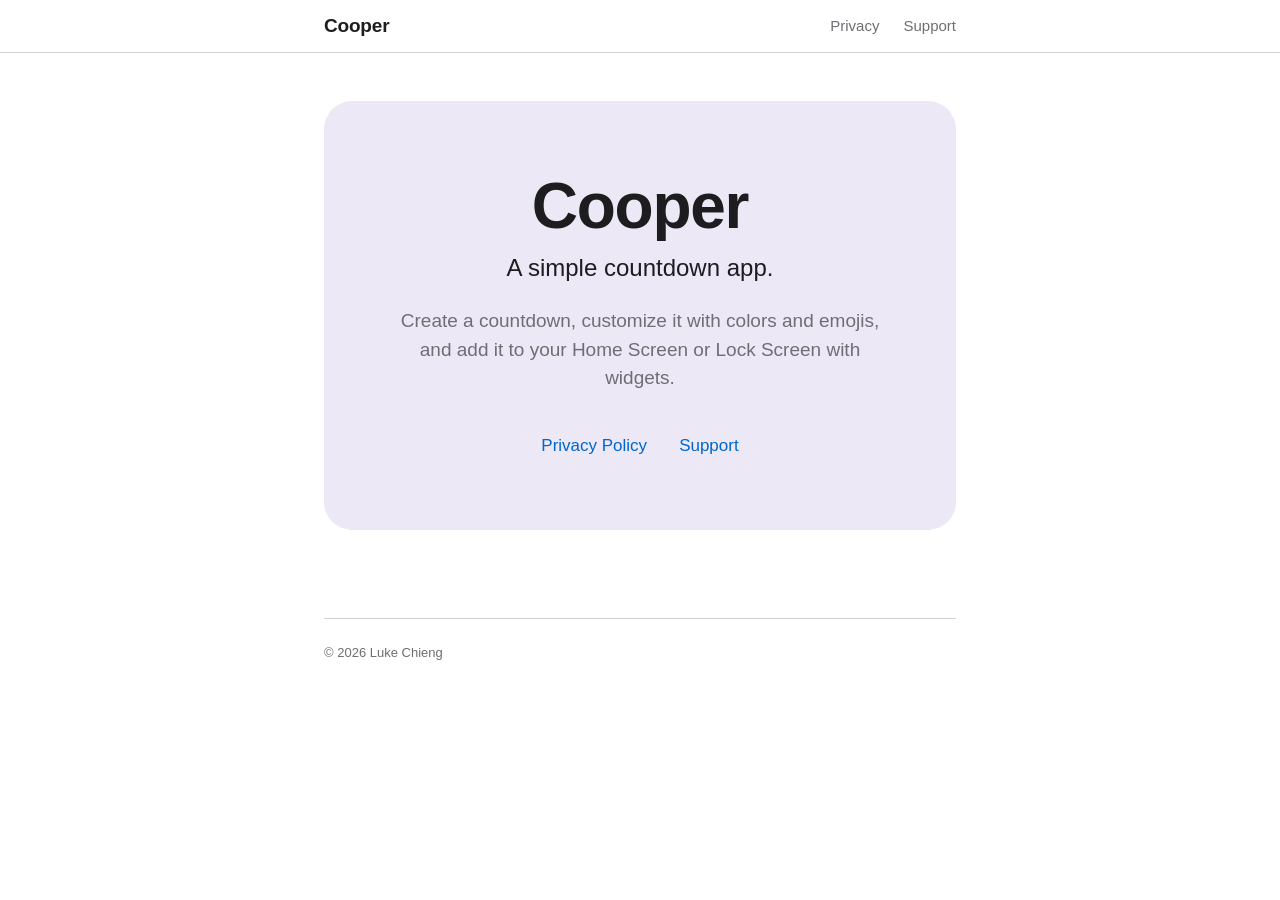
<file: index.html>
<!DOCTYPE html>
<html lang="en">
<head>
  <meta charset="utf-8">
  <meta name="viewport" content="width=device-width, initial-scale=1">
  <title>Cooper – A simple countdown app</title>
  <meta name="description" content="Create a countdown, customize it with colors and emojis, and add it to your Home Screen or Lock Screen with widgets.">
  <link rel="stylesheet" href="styles.css">
</head>
<body>
  <header class="site-header">
    <div class="container">
      <a class="wordmark" href="index.html" aria-current="page">Cooper</a>
      <nav class="site-nav" aria-label="Main">
        <ul>
          <li><a href="privacy.html">Privacy</a></li>
          <li><a href="support.html">Support</a></li>
        </ul>
      </nav>
    </div>
  </header>

  <main class="container">
    <section class="hero">
      <h1>Cooper</h1>
      <p class="tagline">A simple countdown app.</p>
      <p class="description">Create a countdown, customize it with colors and emojis, and add it to your Home Screen or Lock Screen with widgets.</p>
      <ul class="home-links">
        <li><a href="privacy.html">Privacy Policy</a></li>
        <li><a href="support.html">Support</a></li>
      </ul>
    </section>
  </main>

  <footer class="site-footer">
    <div class="container">
      <p>&copy; 2026 Luke Chieng</p>
    </div>
  </footer>
</body>
</html>
</file>
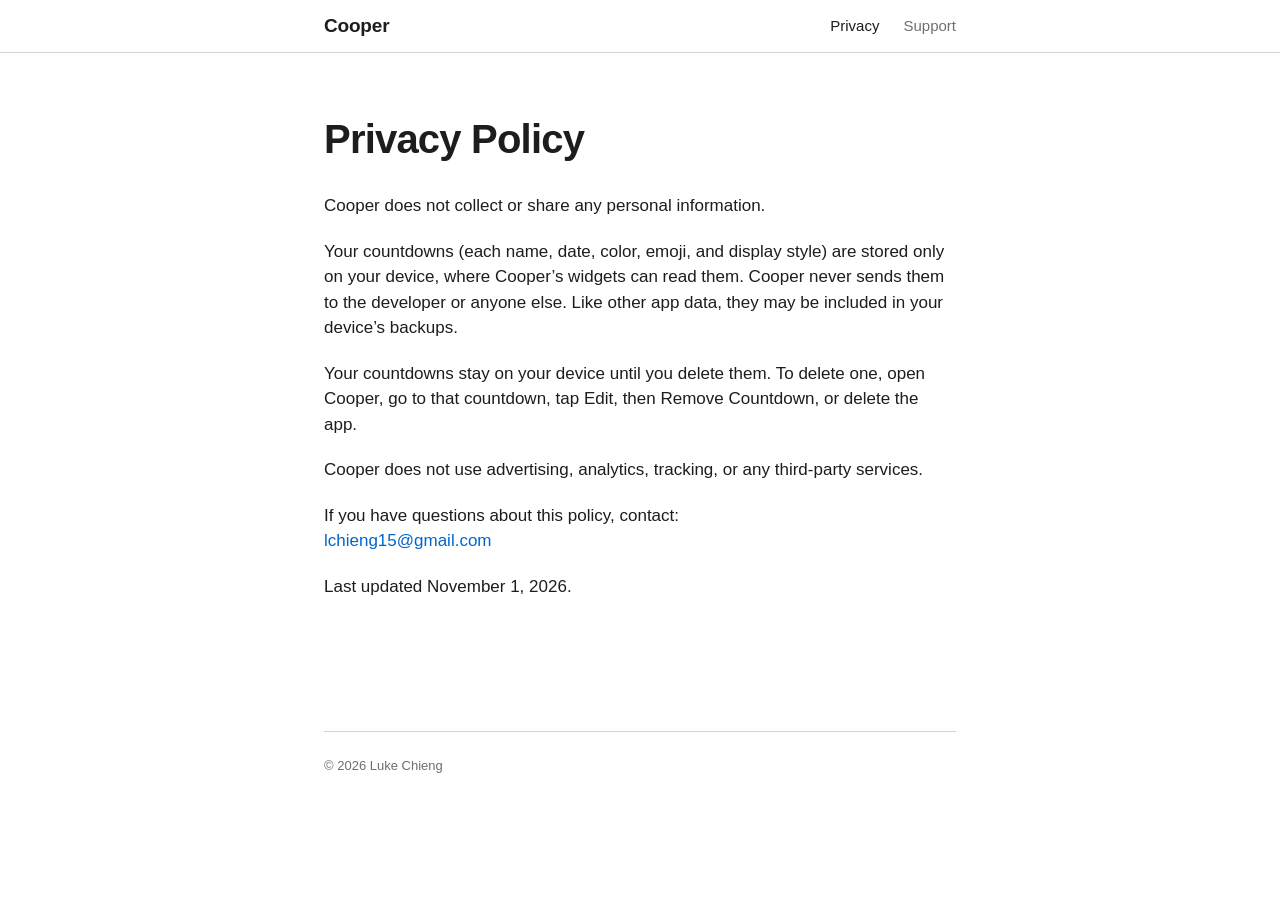
<file: privacy.html>
<!DOCTYPE html>
<html lang="en">
<head>
  <meta charset="utf-8">
  <meta name="viewport" content="width=device-width, initial-scale=1">
  <title>Privacy Policy – Cooper</title>
  <meta name="description" content="Cooper does not collect or share any personal information.">
  <link rel="stylesheet" href="styles.css">
</head>
<body>
  <header class="site-header">
    <div class="container">
      <a class="wordmark" href="index.html">Cooper</a>
      <nav class="site-nav" aria-label="Main">
        <ul>
          <li><a href="privacy.html" aria-current="page">Privacy</a></li>
          <li><a href="support.html">Support</a></li>
        </ul>
      </nav>
    </div>
  </header>

  <main class="container">
    <article class="page">
      <h1>Privacy Policy</h1>
      <p>Cooper does not collect or share any personal information.</p>
      <p>Your countdowns (each name, date, color, emoji, and display style) are stored only on your device, where Cooper’s widgets can read them. Cooper never sends them to the developer or anyone else. Like other app data, they may be included in your device’s backups.</p>
      <p>Your countdowns stay on your device until you delete them. To delete one, open Cooper, go to that countdown, tap Edit, then Remove Countdown, or delete the app.</p>
      <p>Cooper does not use advertising, analytics, tracking, or any third-party services.</p>
      <p>If you have questions about this policy, contact:<br>
        <a href="mailto:lchieng15@gmail.com">lchieng15@gmail.com</a></p>
      <p>Last updated November 1, 2026.</p>
    </article>
  </main>

  <footer class="site-footer">
    <div class="container">
      <p>&copy; 2026 Luke Chieng</p>
    </div>
  </footer>
</body>
</html>
</file>
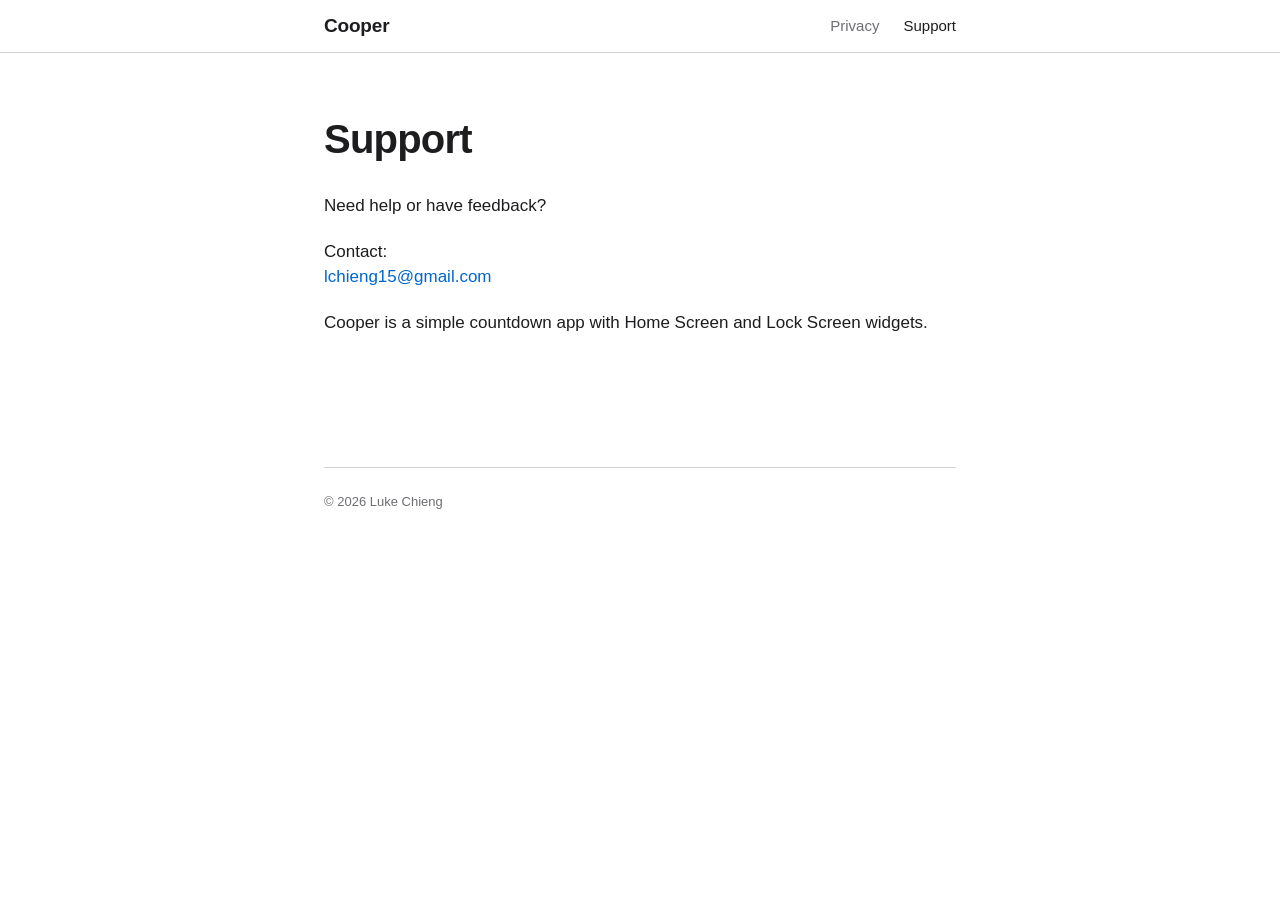
<file: support.html>
<!DOCTYPE html>
<html lang="en">
<head>
  <meta charset="utf-8">
  <meta name="viewport" content="width=device-width, initial-scale=1">
  <title>Support – Cooper</title>
  <meta name="description" content="Get help with Cooper or send feedback.">
  <link rel="stylesheet" href="styles.css">
</head>
<body>
  <header class="site-header">
    <div class="container">
      <a class="wordmark" href="index.html">Cooper</a>
      <nav class="site-nav" aria-label="Main">
        <ul>
          <li><a href="privacy.html">Privacy</a></li>
          <li><a href="support.html" aria-current="page">Support</a></li>
        </ul>
      </nav>
    </div>
  </header>

  <main class="container">
    <article class="page">
      <h1>Support</h1>
      <p>Need help or have feedback?</p>
      <p>Contact:<br>
        <a href="mailto:lchieng15@gmail.com">lchieng15@gmail.com</a></p>
      <p>Cooper is a simple countdown app with Home Screen and Lock Screen widgets.</p>
    </article>
  </main>

  <footer class="site-footer">
    <div class="container">
      <p>&copy; 2026 Luke Chieng</p>
    </div>
  </footer>
</body>
</html>
</file>
<file: styles.css>
:root {
  color-scheme: light dark;
  --background: #ffffff;
  --text: #1d1d1f;
  --secondary-text: #6e6e73;
  --separator: #d2d2d7;
  --link: #0066cc;
  --hero: #ece8f6;
}

@media (prefers-color-scheme: dark) {
  :root {
    --background: #000000;
    --text: #f5f5f7;
    --secondary-text: #a1a1a6;
    --separator: #424245;
    --link: #2997ff;
    --hero: #2c2640;
  }
}

* {
  box-sizing: border-box;
}

html {
  -webkit-text-size-adjust: 100%;
}

body {
  margin: 0;
  background: var(--background);
  color: var(--text);
  font-family: -apple-system, BlinkMacSystemFont, "SF Pro Text", "Helvetica Neue", Helvetica, Arial, sans-serif;
  font-size: 17px;
  line-height: 1.5;
  -webkit-font-smoothing: antialiased;
}

a {
  color: var(--link);
  text-decoration: none;
}

a:hover {
  text-decoration: underline;
}

a:focus-visible {
  outline: 2px solid var(--link);
  outline-offset: 2px;
  border-radius: 4px;
}

.container {
  max-width: 680px;
  margin: 0 auto;
  padding: 0 24px;
}

/* Header and navigation */

.site-header {
  border-bottom: 1px solid var(--separator);
}

.site-header .container {
  display: flex;
  align-items: center;
  justify-content: space-between;
  height: 52px;
}

.wordmark {
  color: var(--text);
  font-size: 19px;
  font-weight: 600;
  letter-spacing: -0.01em;
}

.wordmark:hover {
  text-decoration: none;
}

.site-nav ul {
  display: flex;
  gap: 24px;
  margin: 0;
  padding: 0;
  list-style: none;
}

.site-nav a {
  color: var(--secondary-text);
  font-size: 15px;
}

.site-nav a:hover,
.site-nav a[aria-current="page"] {
  color: var(--text);
  text-decoration: none;
}

/* Home */

.hero {
  margin: 48px 0 0;
  padding: 72px 32px;
  border-radius: 28px;
  background: var(--hero);
  text-align: center;
}

.hero h1 {
  margin: 0;
  font-family: ui-rounded, -apple-system, BlinkMacSystemFont, "SF Pro Rounded", "Helvetica Neue", Arial, sans-serif;
  font-size: 64px;
  font-weight: 700;
  line-height: 1.05;
  letter-spacing: -0.02em;
}

.tagline {
  margin: 12px 0 0;
  font-size: 24px;
  font-weight: 500;
  line-height: 1.3;
}

.description {
  max-width: 480px;
  margin: 24px auto 0;
  color: var(--secondary-text);
  font-size: 19px;
}

.home-links {
  display: flex;
  justify-content: center;
  gap: 32px;
  margin: 40px 0 0;
  padding: 0;
  list-style: none;
}

/* Document pages */

.page {
  padding: 64px 0 24px;
}

.page h1 {
  margin: 0 0 32px;
  font-size: 40px;
  font-weight: 700;
  line-height: 1.1;
  letter-spacing: -0.02em;
}

.page p {
  margin: 0 0 20px;
}

/* Footer */

.site-footer {
  margin-top: 64px;
  padding: 24px 0 40px;
  color: var(--secondary-text);
  font-size: 13px;
}

.site-footer p {
  margin: 0;
  padding-top: 24px;
  border-top: 1px solid var(--separator);
}

@media (max-width: 600px) {
  body {
    font-size: 16px;
  }

  .container {
    padding: 0 20px;
  }

  .site-nav ul {
    gap: 20px;
  }

  .hero {
    margin-top: 24px;
    padding: 56px 24px;
    border-radius: 22px;
  }

  .hero h1 {
    font-size: 48px;
  }

  .tagline {
    font-size: 21px;
  }

  .description {
    font-size: 17px;
  }

  .page {
    padding-top: 40px;
  }

  .page h1 {
    font-size: 32px;
  }
}
</file>
